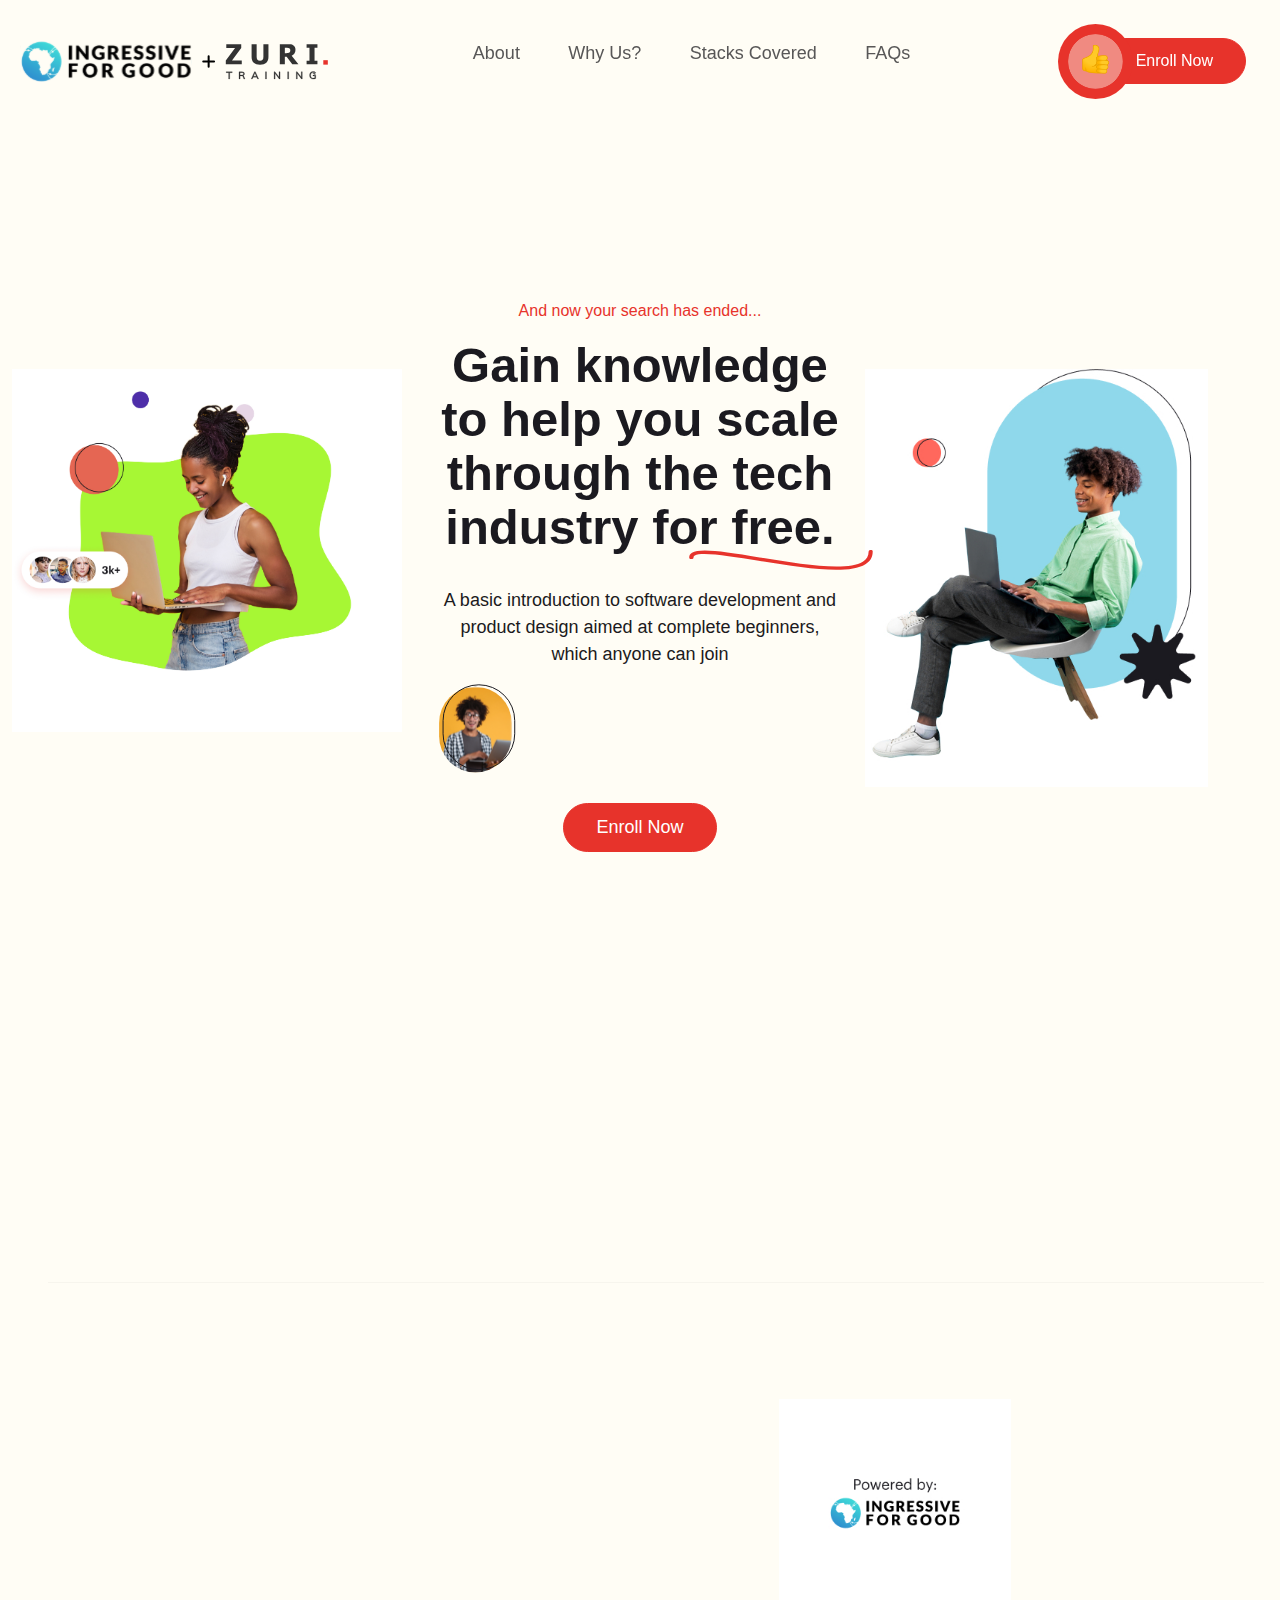
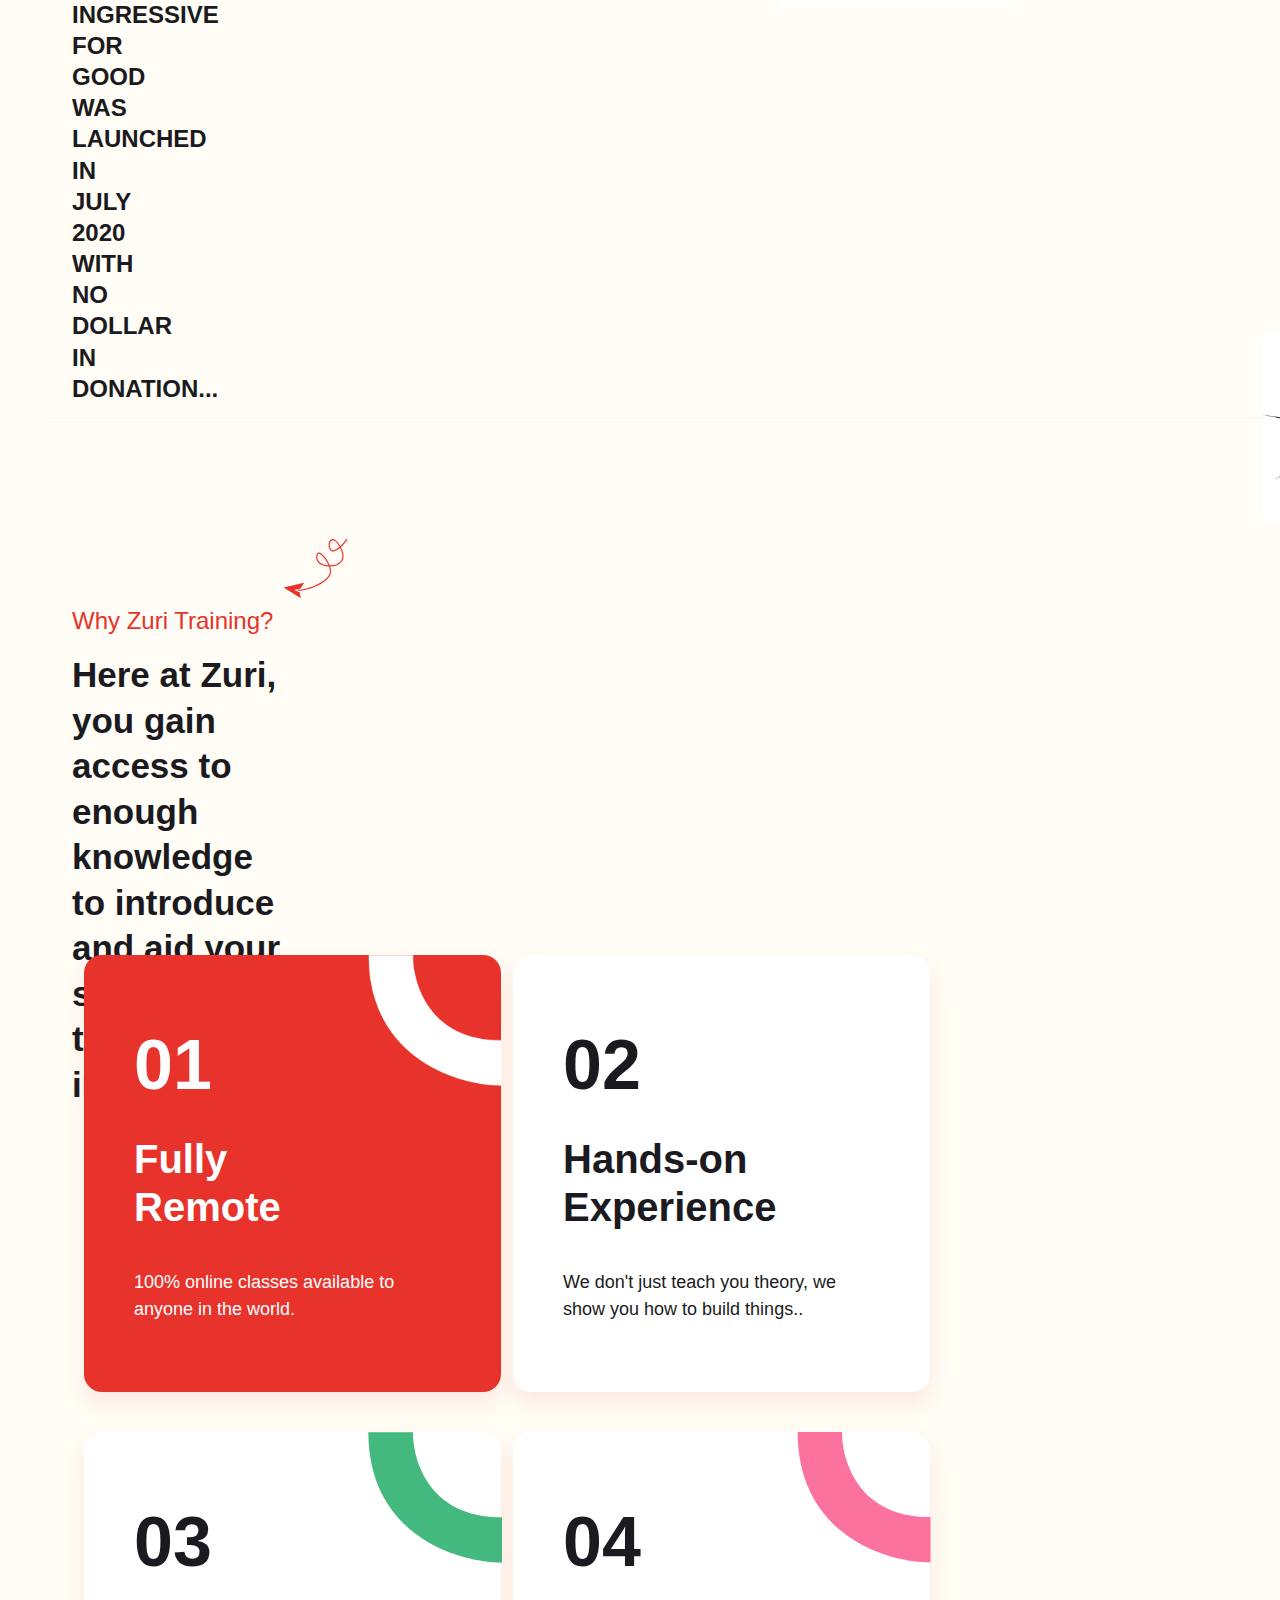
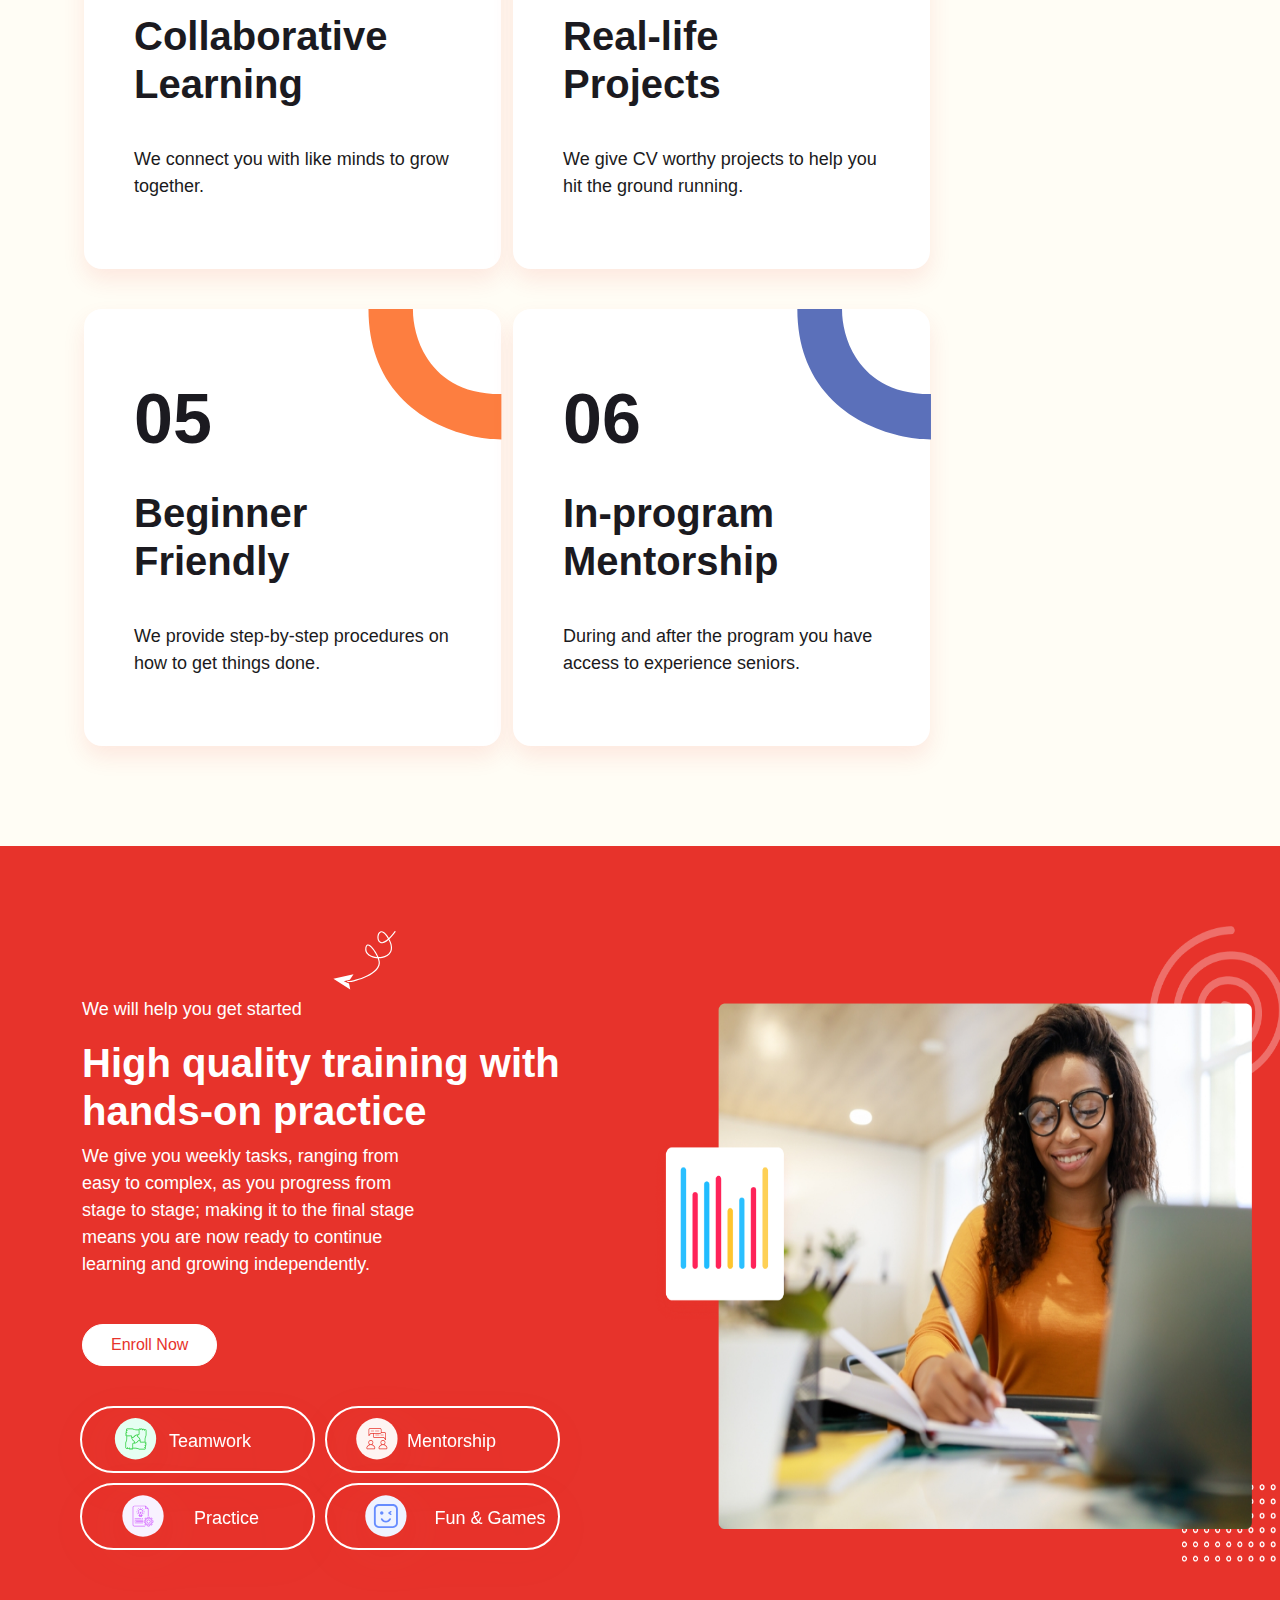
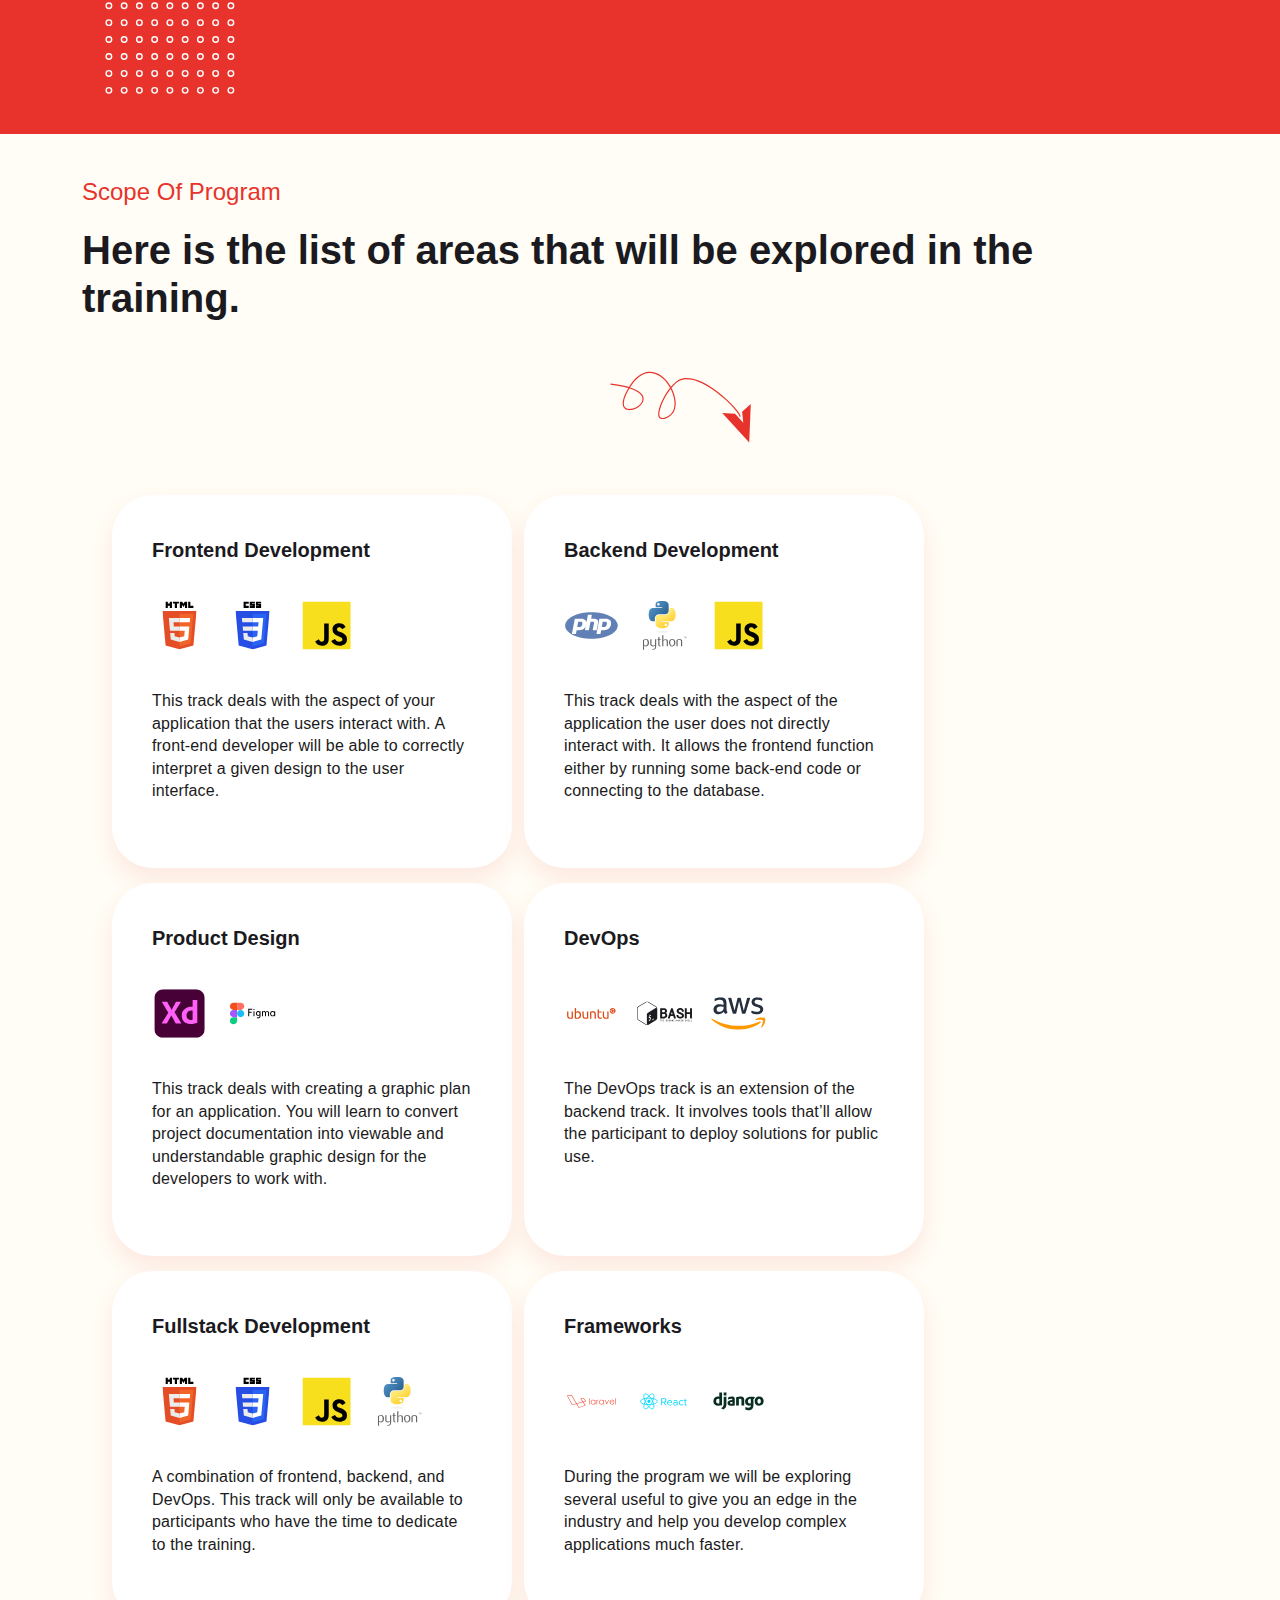
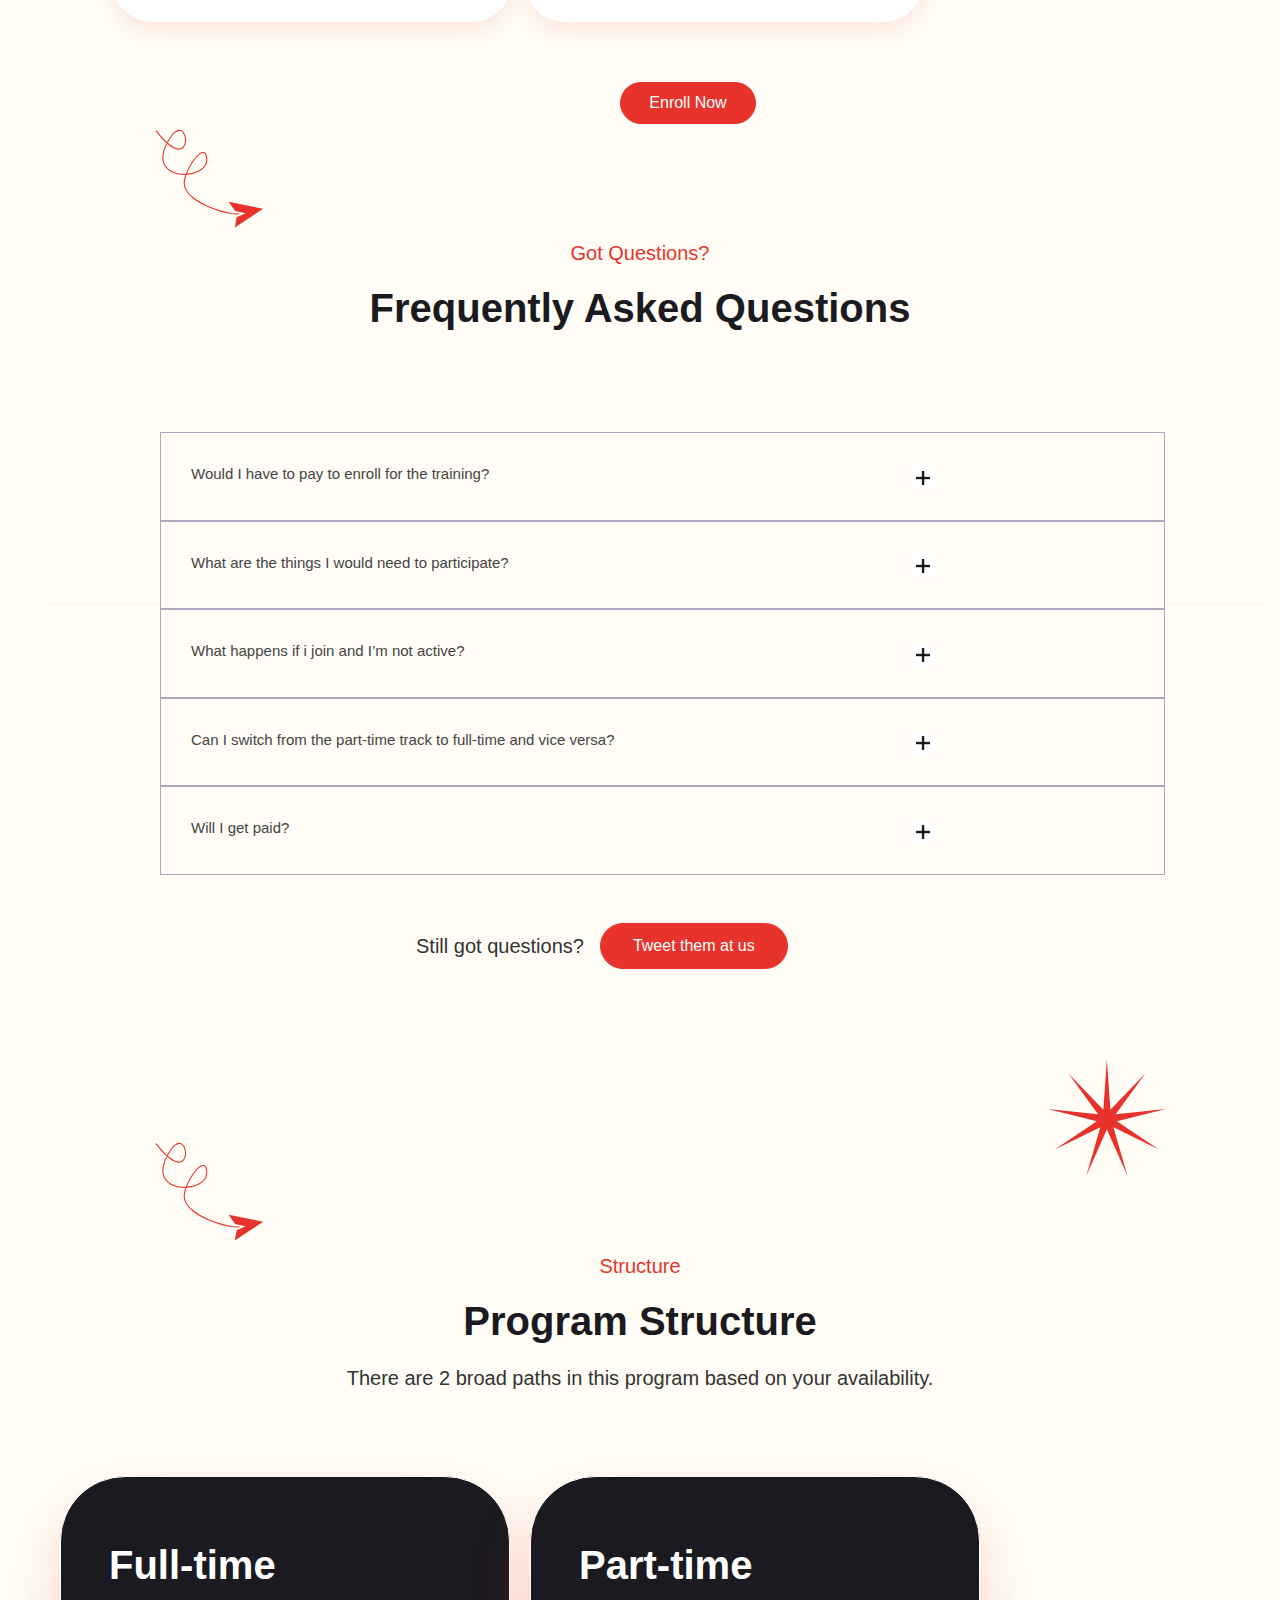
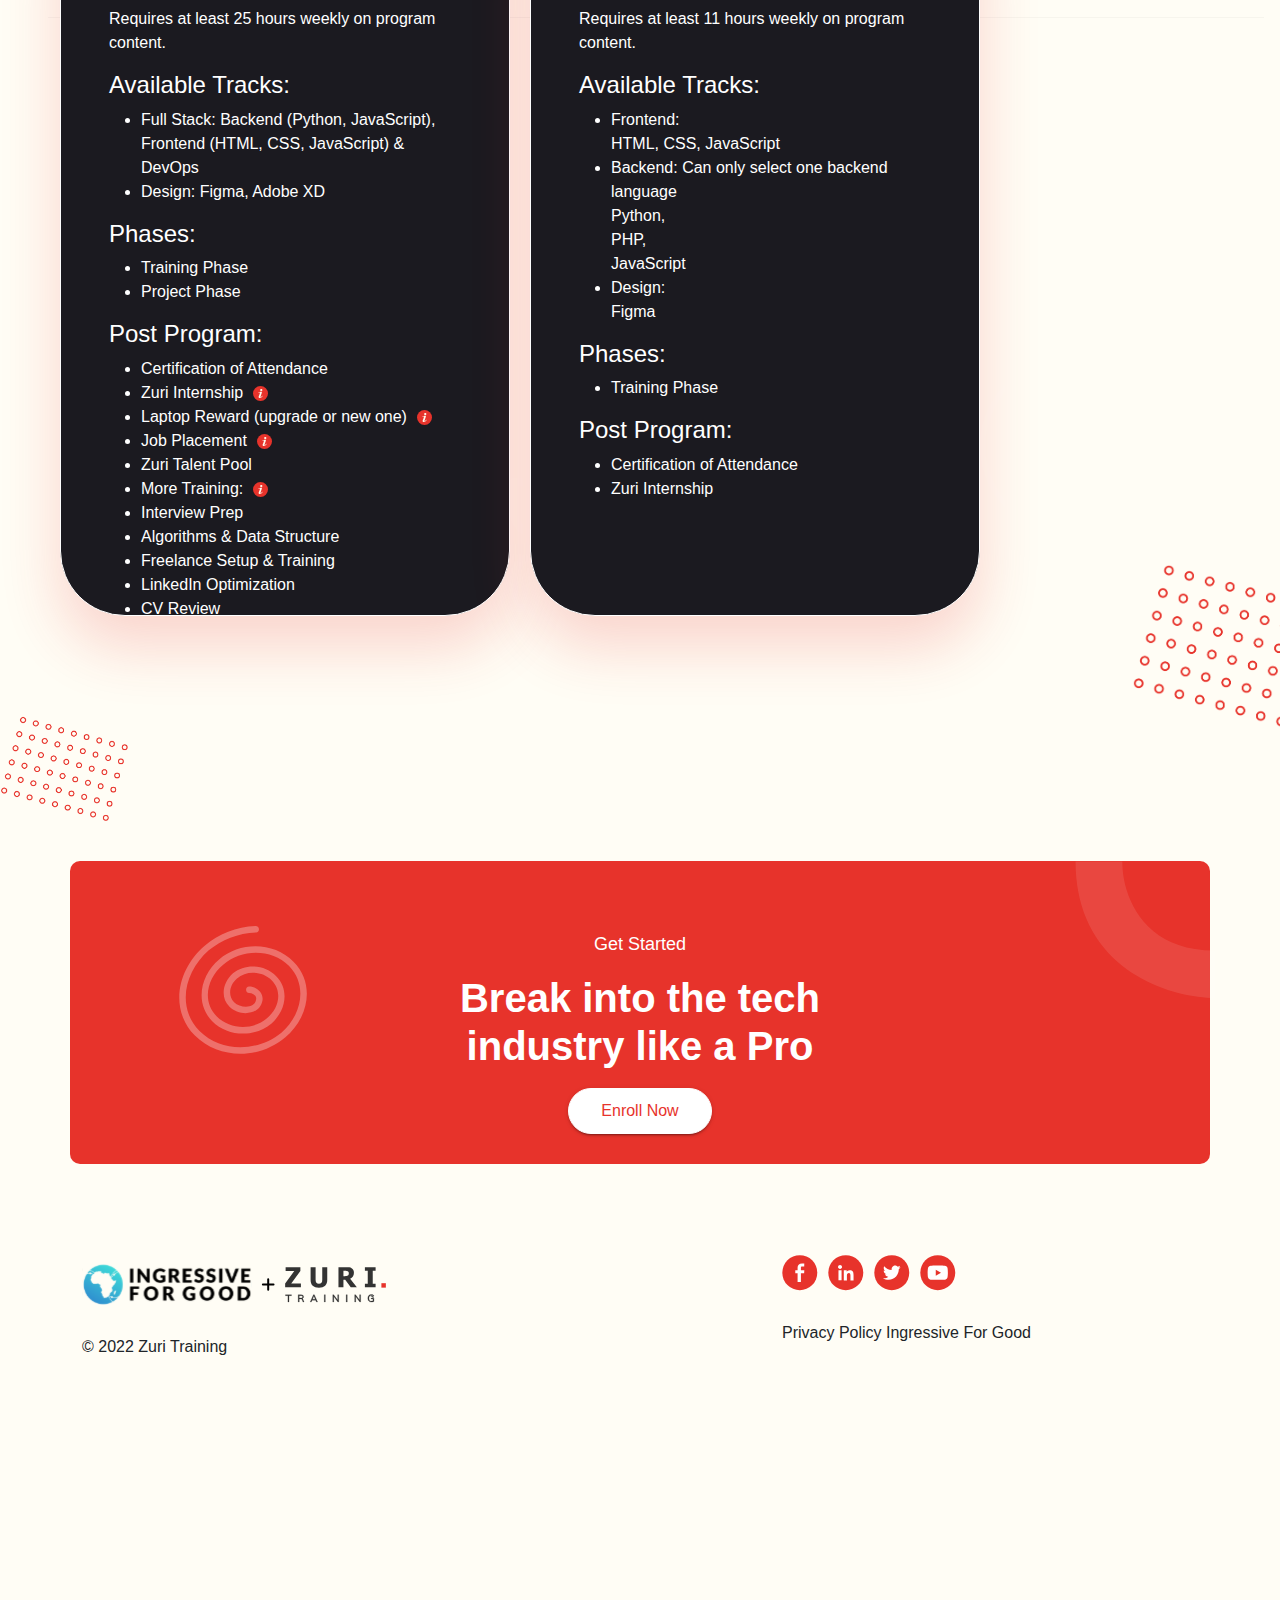
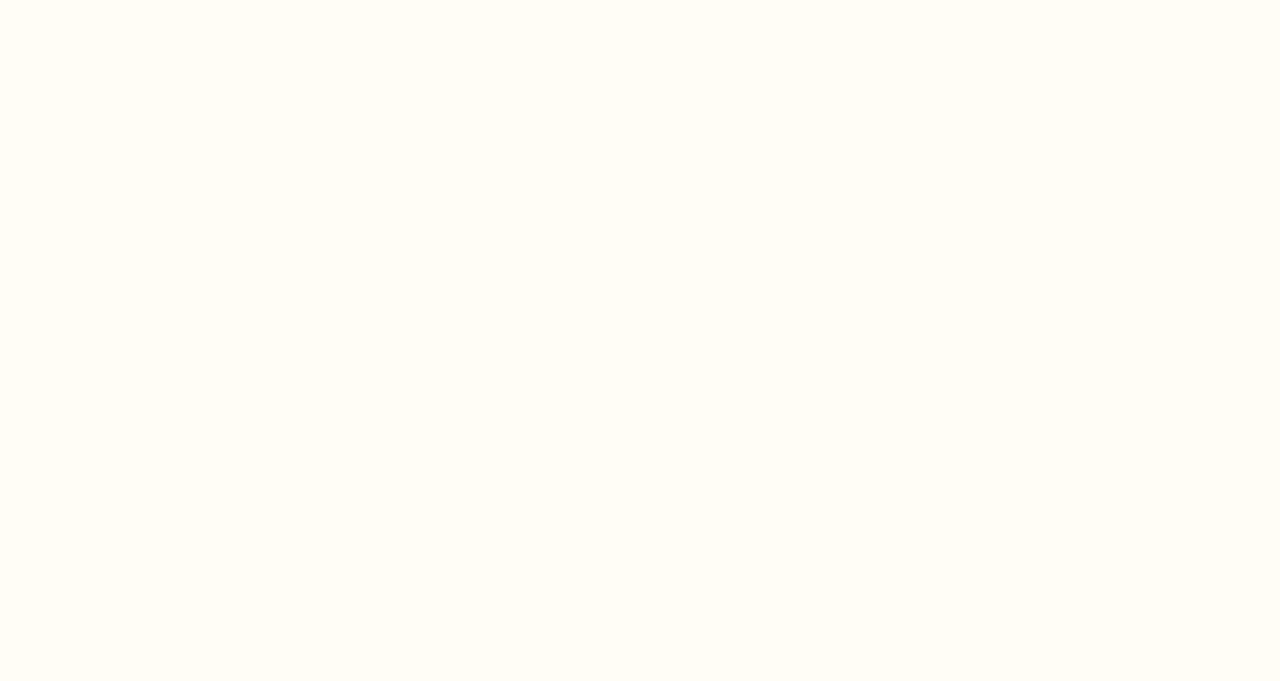
<file: industry-training.html>
<!DOCTYPE html>
<html lang="en">
<head>
    <meta charset="UTF-8">
    <meta http-equiv="X-UA-Compatible" content="IE=edge">
    <meta name="viewport" content="width=device-width, initial-scale=1.0">
    <link href="https://cdn.jsdelivr.net/npm/bootstrap@5.1.3/dist/css/bootstrap.min.css" rel="stylesheet">
    <script src="https://cdn.jsdelivr.net/npm/bootstrap@5.1.3/dist/js/bootstrap.bundle.min.js"></script>
    <link rel="”preload”" href="https://training.zuri.team/fonts/Graphik-Medium.woff2">
    <link rel="”preload”" href="https://training.zuri.team/fonts/Graphik-Semibold.woff2">
    <link rel="”preload”" href="https://training.zuri.team/fonts/Graphik-Regular.woff2">
    <link rel="stylesheet" href="industry-training.css">
    <title>industry</title>
</head>
<body>
    <div class="container-fluid mt-4 mx-2 d-flex justify-content-between align-items-center fixed sticky-top">
        <div class="logo">
            <a href="#"><img src="industry_files/logo.svg"></a>
        </div>
        <nav>
        <div class=" d-none  d-lg-none d-xl-inline nav-links ">
         <ul>
            <li><a href="">About</a></li>
            <li><a href="">Why Us?</a></li>
            <li><a href="">Stacks Covered</a></li>
            <li><a href="">FAQs</a></li>
         </ul>
        </div>
        </nav>
        <div class="enroll-thumbs-up">
            <img src="industry_files/thumbs.png">
            <a href="#"><button type="button">Enroll Now</button></a>
        </div>
           </div>

          <main>
            <div class="container-fluid main-header">
                <div class="row">
                    <div class="col-xl-4">
                        <img class="female d-none  d-lg-none d-xl-inline" src="industry_files/lady1.jpg">
                    </div>
                    <div class="col-xl-4 header">
                        <p class="text-center"><span>And now your search has ended...</span></p>
                        <h2 class="text-center">Gain knowledge to help you scale through the tech industry for free.</h2>
                        <img class="line" src="industry_files/line.svg">
              
                       
 <p class="text-center last-paragarph">A basic introduction to software development
     and product design aimed at complete beginners, which anyone can join</p>
     <img class="small-male d-none  d-lg-none  d-xl-inline" src="industry_files/maleface.svg">
                      <button class="mx-auto d-block" type="button">Enroll Now</button>  
                      <img class="section1wire  d-lg-none" src="industry_files/section1wire.svg">
                    </div>
                    <div class="col-xl-4">
                        <img class="male d-none d-lg-none  d-xl-inline" src="industry_files/male1.jpg">
                    </div>
                </div>
            </div>
          </main>
          <hr id="special-hr" class="mx-5">
          
          <section class="main-about">
            <div class="container-fluid ">
                <div class="row mx-5">
<div class="col-xl-4 about">
<h2>INGRESSIVE FOR GOOD WAS LAUNCHED IN JULY 2020 WITH NO DOLLAR IN DONATION...</h2>
</div>
<div class="col-xl-4 about">
    
<img style="width:232px;" src="industry_files/ingresive.jpg">
</div>
<div class="col-xl-4 about">
    <p>
    to help increase the earning power of African 
    youths by providing them with tech skills,
     community, tools, resources, and jobs... <a href="#" > Read More</a></p>
</div>
                </div>
            </div>
          </section>
          <hr class="mx-5">
          <section class="main-why">
<div class="container-fluid">
    <div class="row mx-5">
        <div class="col-xl-6 why">
            <img class="section3wire" src="industry_files/section3wire.svg">
            <p>Why Zuri Training?</p>
            <h1>
                Here at Zuri, you gain access to enough knowledge to introduce and aid your success in the tech industry.
            </h1>
        </div>
        <div class="col-xl-6">
            <img class="why-star"   src="industry_files/Star.jpg"> 
        </div>
    </div>
</div>
          </section>
          <section class="info">
            <div class="container-fluid">
                <div class="row main-box">
                    <div class="col-xl-4  box">
                        <img src="industry_files/curve1.png">
<h1 class="number">
    01
</h1>
<h2>
    Fully<br> Remote 
</h2>
<p>100% online classes available to anyone in the world.</p>
                    </div>
                    <div class="col-xl-4  box-rem">
                    <img src="industry_files/curve2.svg">
                        <h1 class="number">
                            02
                        </h1>
                        <h2>
                            Hands-on<br>
                            Experience
                        </h2>
                        <p>We don't just teach you theory, we show you how to build things..</p>
                    </div>
                    <div class="col-xl-4 box-rem">
                        <img src="industry_files/curve3.svg">
                        <h1 class="number">
                            03
                        </h1>
                        <h2>
                            Collaborative<br>
                            Learning
                        </h2>
                        <p>We connect you with like minds to grow together.</p>
                    </div>
                    <div class="col-xl-4 box-rem">
                        <img src="industry_files/curve4.svg">
                        <h1 class="number">
                            04
                        </h1>
                        <h2>
                            Real-life<br>
                            Projects
                        </h2>
                        <p>We give CV worthy projects to help you hit the ground running.</p>
                    </div>
                    <div class="col-xl-4 box-rem">
                        <img src="industry_files/curve5.svg">
                        <h1 class="number">
                            05
                        </h1>
                        <h2>
                            Beginner<br>
                            Friendly
                        </h2>
                        <p>We provide step-by-step procedures on how to get things done.</p>
                    </div>
                    <div class="col-xl-4 box-rem">
                        <img src="industry_files/curve6.svg">
                        <h1 class="number">
                            06
                        </h1>
                        <h2>
                            In-program<br>
                            Mentorship
                        </h2>
                        <p>During and after the program you have access to experience seniors.</p>
                    </div>
                </div>
            </div>
          </section>
    <section class="main-training">
<div class="container">
    <div class="row">
        <div class="col-xl-6 training">
            <img class="section5wire" src="industry_files/section5wire.svg">     
<p>We will help you get started</p>
<h2>High quality training with hands-on practice</h2>
<p class="last-p">We give you weekly tasks, ranging from easy to complex, as you progress from stage to stage;
     making it to the final stage means you are now ready to continue learning and growing independently.</p>
     <button type="button">Enroll Now</button>
     <div class="row">
        <div class="col-xl-6 training-stuffs">
            <img src="industry_files/hand.svg">
            <p>Teamwork</p>
        </div>
        <div class="col-xl-6 training-stuffs">
            <img src="industry_files/mentor.svg">
            <p> Mentorship</p>
        </div>
        <div class="col-xl-6 training-stuffs2">
           <img src="industry_files/practice.svg">
           <p style="padding-right:40px;">Practice</p>
        </div>
        <div class="col-xl-6 training-stuffs2">
          <img src="industry_files/games.svg">
          <p>  Fun & Games</p>
        </div>
     </div>
        </div>
      
        <div class="col-xl-6  ">
            <img class="section5-img d-none d-xl-inline" src="industry_files/section5-image.png">
        </div>
        <img class="dotsection5" src="industry_files/dotsection5.svg">
    </div>
</div>
    </section>
    <div class="scopeOfprogram">
        <div class="container">
            <p>Scope Of Program</p>
            <h2>Here is the list of areas that will be explored in the training.</h2>
        </div>
        <div class="container-fluid mx-5">
                <img class="section6 mx-auto d-block" src="industry_files/section6.svg">
                <div class="row stacks">
                    <div class="col-xl-4 stacks-box">
<p>Frontend Development</p>
<div class="stacks-tools">
    <img src="industry_files/html.svg">
    <img src="industry_files/css-3 logo.svg">
    <img src="industry_files/javascript logo.svg">
</div>
<p class="last-p">This track deals with the aspect of your application that the users interact with. A front-end developer will be able to correctly
     interpret a given design to the user interface.</p>
                    </div>
                    <div class="col-xl-4 stacks-box">
                        <p>Backend Development</p>
                        <div class="stacks-tools">
                            <img src="industry_files/php2 logo.svg">
                            <img src="industry_files/python-4 logo.svg">
                            <img src="industry_files/javascript logo.svg">
                        </div>
                        <p class="last-p">This track deals with the aspect of the application the user does not directly interact with.
                             It allows the frontend function either by running some back-end code or connecting to the database.</p>
                    </div>
                    <div class="col-xl-4 stacks-box">
                        <p>Product Design</p>
                        <div class="stacks-tools">
                            <img src="industry_files/adobe-xd logo.svg">
                            <img src="industry_files/Figma logo.svg">
                        
                        </div>
                        <p class="last-p">This track deals with creating a graphic plan for an application. 
                            You will learn to convert project documentation into viewable and understandable graphic design for the developers to work with.</p>
                    </div>
                    
                    <div class="col-xl-4 stacks-box">
                        <p>DevOps</p>
                        <div class="stacks-tools">
                            <img src="industry_files/Ubuntu logo.svg">
                            <img src="industry_files/Bash logo.svg">
                            <img src="industry_files/aws logo.svg">
                        </div>
                        <p class="last-p">The DevOps track is an extension of the backend track.
                             It involves tools that’ll allow the participant to deploy solutions for public use.</p>
                    </div>
                
                    <div class="col-xl-4 stacks-box">

                      <p>Fullstack Development</p>
                    <div class="stacks-tools">
                        <img src="industry_files/html.svg">
                        <img src="industry_files/css-3 logo.svg">
                        <img src="industry_files/javascript logo.svg">
                        <img src="industry_files/python-4 logo.svg">
             
                    </div>
                    <p class="last-p">A combination of frontend, backend, and DevOps.
                         This track will only be available to participants who have the time to dedicate to the training.</p>
                </div>
                    <div class="col-xl-4 stacks-box">
                        <p>Frameworks</p>
                        <div class="stacks-tools">
                            <img src="industry_files/Laravel logo.svg">
                            <img src="industry_files/React logo.svg">
                            <img src="industry_files/Django logo.svg">
                        </div>
                        <p class="last-p">During the program we will be exploring several useful 
                             to give you an edge in the industry and help you develop complex applications much faster.</p>
                    </div>
                </div>
                <button class="scopeOfprogram-btn mx-auto d-block" type="button">Enroll Now</button>
            </div>
        </div>
    </div>
    <hr  class="mx-5 ">
    <section class="main-FAQ">
        <div class="container faq">
        <img src="industry_files/section7wire.svg">
        <p class="text-center ">Got Questions?</p>
        <h2 class="text-center ">Frequently Asked Questions</h2>
        </div>
<div  class="main-accordion container-fluid mx-5 ">
        <button class="accordion">Would I have to pay to enroll for the training?<img src="industry_files/plus icon.png"></button>
        <div class="panel">
          <p>No, the program is completely free thanks to Ingressive For Good</p>
          
        </div>
        
        <button class="accordion">What are the things I would need to participate?<img class="plus" src="industry_files/plus icon.png"></button>
        <div class="panel">
          <p>You'll need a laptop, internet connection and the willingness to learn through collaboration and mentorship.</p>
        </div>
        
        <button class="accordion">What happens if i join and I’m not active?<img src="industry_files/plus icon.png"></button>
        <div class="panel">
          <p>Participants who join the program and stop engaging will be given the chance to catch up. You'll also be assigned a 'study-mate' and mentor to help you.
             However, there is the possibility of not being promoted to the next stage if you remain inactive for too long</p>
        </div>
        
        <button class="accordion">Can I switch from the part-time track to full-time and vice versa?<img src="industry_files/plus icon.png"></button>
        <div class="panel">
          <p>Unfortunately, no, you cannot switch from part-time to full-time and vice-versa</p>
        </div>
        
        <button class="accordion">Will I get paid?<img src="industry_files/plus icon.png"></button>
        <div class="panel">
          <p>We reward some participants who complete tasks early, however, this is not a weekly reward. All the work that will be done during the program are hypothetical.</p>
        </div>

</div>



<div class="last-part-faq">
<p class="mx-3 my-5">Still got questions?</p>
<button class="my-5" type="button">Tweet them at us</button>
</div>
    </section>
    <hr class="mx-5">
<section class="main-structure">
<div class="container structure">
    <img src="industry_files/section7wire.svg">
    <p class="text-center">Structure</p>
    <h2 class="text-center">
        Program Structure
    </h2>
    
    <p class="text-center last-p">There are 2 broad paths in this program based on your availability.</p>
    <img class="star" src="industry_files/Star1.svg">
</div>
<div class="structure-card">

    <div class=" row ">
        <!-- <img class="move" src="industry_files/move.svg"> -->
        <div class="col-xl-6 black-card">
            <h3>Full-time</h3>
            <p>Requires at least 25 hours weekly on program content.</p>
            <h4>Available Tracks:</h4>
            <ul>
                <li>Full Stack: Backend (Python, JavaScript), Frontend (HTML, CSS, JavaScript) & DevOps</li>
                <li>Design: Figma, Adobe XD</li>
            </ul>
            <h4>Phases:</h4>
            <ul>
               <li> Training Phase</li>

            <li>Project Phase</li>
            </ul>
            <h4>Post Program:</h4>
            <ul>
               <li> Certification of Attendance</li>

               <li>Zuri Internship<img data-bs-toggle="modal" data-bs-target="#zuri" style="width:15px;height:15px;margin-left: 10px;" src="industry_files/clarity.svg" ></li>

                <li>Laptop Reward (upgrade or new one)<img data-bs-toggle="modal" data-bs-target="#laptop" style="width:15px;height:15px;margin-left: 10px;" src="industry_files/clarity.svg" ></li> 

                    <li>Job Placement<img data-bs-toggle="modal" data-bs-target="#job" style="width:15px;height:15px;margin-left: 10px;" src="industry_files/clarity.svg" > </li>

                        <li>Zuri Talent Pool</li>

                            <li>More Training:<img data-bs-toggle="modal" data-bs-target="#train" style="width:15px;height:15px;margin-left: 10px;" src="industry_files/clarity.svg" > </li>

                            <li>Interview Prep</li>

<li>Algorithms & Data Structure</li>

<li>Freelance Setup & Training</li>

<li>LinkedIn Optimization</li>

<li>CV Review</li>
            </ul>

      <!-- Modal body -->     
      <div style="margin-top: 100px;" class="modal fade" id="zuri">
        <div class="modal-dialog">
          <div class="modal-content">
          
            <div style="padding-top:10px;padding-bottom: 40px;" class="modal-body">
                <h2 style="padding:30px 40px">
              <span style="font-weight:500;color:#161617;">Zuri Internship Is Optional</span>
</h2>
              <p style="color:#787878;font-size: 18px;" class="text-center">  What do we mean by this?
                    <p style="color:#787878;font-size: 18px;font-weight: 500;" class="text-center">
                    The Zuri Internship is another level of training that places the participants in a work simulation. It is not paid work; it’s a short training 
                    program to get participants ready for actual jobs. There will be cash rewards for a job well done.</p>

        
            </div>
      
          </div>
        </div>
      </div>
      <!---end of modal-->






     <!-- Modal body -->     
     <div style="margin-top: 100px;" class="modal fade" id="laptop">
        <div class="modal-dialog">
          <div class="modal-content">
          
            <div style="padding-top:10px;padding-bottom: 40px;" class="modal-body">
                <h2 style="padding:30px 40px">
              <span style="font-weight:500;color:#161617;">Laptop Reward (Upgrade Or New One)</span>
</h2>
              <p style="color:#787878;font-size: 18px;" class="text-center">  What do we mean by this?
                    <p style="color:#787878;font-size: 18px;font-weight: 500;" class="text-center">
                        We will be working with our partners on how to get laptops for exceptional participants who genuinely need a better device.
                         This is not for everyone, and we will only do this if we can get partners to fund / or donate.</p>

        
            </div>
      
          </div>
        </div>
      </div>
      <!---end of modal-->




     <!-- Modal body -->     
     <div style="margin-top: 100px;" class="modal fade" id="job">
        <div class="modal-dialog">
          <div class="modal-content">
          
            <div style="padding-top:10px;padding-bottom: 40px;" class="modal-body">
                <h2 style="padding:30px 40px">
              <span style="font-weight:500;color:#161617;">Job Reward:</span>
</h2>
              <p style="color:#787878;font-size: 18px;" class="text-center">  What do we mean by this?
                    <p style="color:#787878;font-size: 18px;font-weight: 500;" class="text-center">
                        This is a beginner-focused program; we will not be exclusively recommending everyone for jobs or job placement. We will not be placing everyone in our talent pool. We will select very few who are exceptional, smart and able to out-perform their pairs and recommend them for possible employment or further internships. You might still have to go through other forms of interview depending on the employer</p>

        
            </div>
      
          </div>
        </div>
      </div>
      <!---end of modal-->






     <!-- Modal body -->     
     <div style="margin-top: 100px;" class="modal fade" id="train">
        <div class="modal-dialog">
          <div class="modal-content">
          
            <div style="padding-top:10px;padding-bottom: 40px;" class="modal-body">
                <h2 style="padding:30px 40px">
              <span style="font-weight:500;color:#161617;">More Training</span>
</h2>
              <p style="color:#787878;font-size: 18px;" class="text-center">  What do we mean by this?
                    <p style="color:#787878;font-size: 18px;font-weight: 500;" class="text-center">
                        We will be partnering with more companies to provide more training to participants in this track. However, this is subject to the partners. If we cannot get partners in any of the items listed below, we will not be doing the training.</p>

        
            </div>
      
          </div>
        </div>
      </div>
      <!---end of modal-->






















<img class="hour" src="industry_files/hour.png">
        </div>
        <div class="col-xl-6 black-card-2 ">
        <h3>Part-time</h3>
        <p>Requires at least 11 hours weekly on program content.</p>
        <h4>Available Tracks:</h4>
        <ul>
<li>Frontend:<br>

    HTML, CSS, JavaScript</li>
    <li>Backend: Can only select one backend language<br>

        Python,<br>
        
        PHP,<br>
        
        JavaScript</li>
        <li>Design:<br>

            Figma</li>
        </ul>
        <h4>Phases:</h4>
        <ul>
            <li>Training Phase</li>
        </ul>
        <h4>Post Program:</h4>
        <ul>
            <li>Certification of Attendance</li> 

               <li>Zuri Internship</li>
        </ul>
        <img class="time" src="industry_files/time.png">
        </div>
    </div>
    <img class="circle" src="industry_files/circle.png">
    <img class="circle-1" src="industry_files/circle.png">
</div>
</section>
<div class="last-part-section">
    <div class="container last">
        <img class="round" src="industry_files/round.svg">
        <img class="bend" src="industry_files/bend1.svg">
        <p>Get Started</p>
<h2 class="text-center">Break into the tech<br> industry like a Pro</h2>
<button class="mx-auto d-block" type="button">Enroll Now</button>

</div>
    </div>
</div>
<footer>
   <div class="container">
        <div class="row">
            <div class="col-xl-6 footer-logo">
                <img class="logo" src="industry_files/logo.svg">
                <p>© 2022 Zuri Training</p>
            </div>
            <div class="col-xl-6 footer-main-icons ">
                <div class="d-flex footer-icons">
                    <img src="industry_files/facebook.svg">
                    <img src="industry_files/linkd.svg">
                    <img src="industry_files/twitter.svg">
                    <img src="industry_files/youtube.svg">
                </div>
                <p>Privacy Policy

                    Ingressive For Good</p>
        </div>
        </div>
    </div>
</footer>














    <script>
        var acc = document.getElementsByClassName("accordion");
        var i;
        
        for (i = 0; i < acc.length; i++) {
          acc[i].addEventListener("click", function() {
            this.classList.toggle("active");
            var panel = this.nextElementSibling;
            if (panel.style.display === "block") {
              panel.style.display = "none";
            } else {
              panel.style.display = "block";
            }
          });
        }
        </script>
</body>
</html>
</file>
<file: industry-training.css>
@import url('http://fonts.cdnfonts.com/css/graphik');
*{
    font-family: 'Graphik , sans-serif';
}
@import url('http://fonts.cdnfonts.com/css/graphik');
*{
    font-family: 'Graphik' , sans-serif;
   
}
body,html{
    overflow-x: hidden;
}
body{
    background-color: rgb(255, 253, 245);;   
}

.logo a img{
    width:308px;
}
nav {
display: flex;
justify-content: space-between;
align-items: center;
}
.nav-links {
flex: 1;
text-align:center;
} 

.nav-links ul li {
list-style: none;
display: inline-block;
padding: 8px 22px;
position: relative;

}

.nav-links ul li a {
text-decoration: none;
font-size: 18px;
color:#585757;
cursor: pointer;
transition: 0.5s;
}
.nav-links ul li a:active{
border: 1px  solid red;
background-color: red;
}
.enroll-thumbs-up{
margin-right: 30px;
}
.enroll-thumbs-up img{
width:75px;
background-color: #e7332b;
border-radius: 50%;
position: relative;
left:35px;
padding: 10px;
}
.enroll-thumbs-up a button{
border: 1px solid #e7332b;
background-color: #e7332b;
color:white;
padding: 10px 32px;
border-radius: 71px;
}
.main-header{
    margin-top: 70px;
    margin-bottom: 50px;
}
.male{
    width:343px;
    margin-top: 70px;
}
.female{
    width:390px;
    margin-top: 70px;
}


.header p span{
color:#e7332b;
}
.header h2{
line-height: 1.1;
color:#1b1a20;  
font-size:49px;
font-weight: 700;

} 
.header .last-paragarph{
color:#1b1a20; 
font-size: 18px;

} 
 .line{
    width:184px;
  margin-left: 250px;
 position: relative;
 bottom:15px;
}
.section1wire{
    width:90px;
  margin-left: 240px;
  position: relative;
  bottom:89px;
}
.header button{
background-color: #e7332b;
padding: 10px 32px;
font-size: 18px;
border: 1px solid #e7332b;
color:#fff;
border-radius: 71px;
position: relative;
bottom:90px;
} 
hr{
width: 95%;
    border-width: 0px 0px thin;
    border-style: solid;
    border-color: rgba(0, 0, 0, 0.12);
    position: relative;
    bottom:60px;
}
.about h2{
    font-size: 24px;
    line-height: 1.3;
    color:#1b1a20;
    font-weight: 700;

   
}
.about img{
    margin-left: 120px;
    position: relative;
    bottom:60px;
}

.about p{
    font-size: 24px;
    line-height: 1.3;
    color:#1b1a20;
    text-align: right; 

}
.about p a{
    color:#43b97f;
}
.why h1{
    font-size:35px;
    font-weight:700;
    color:#1b1a20;
    line-height:1.3;
   
}
.why p{
    font-size:24px;
    font-weight:400;
    color:#e7332b;
    line-height:1.3;
   
}
.section3wire{
    width:90px;
    margin-left: 200px;
  
} 
.why-star{
    width:192px;
    margin-top: 100px;
    margin-left: 60px;
}
.info{
    margin-top: 100px;
}
.info .container-fluid{
    margin-left: 32px;
}
.box{
    background: #e7332b;
    border-radius: 18px;
    box-shadow: 0 11px 22px rgb(231 51 43 / 10%);
    padding: 58px 48px 93px 50px;
    transition: -webkit-transform .3s ease;
    transition: transform .3s ease;
    transition: transform .3s ease,-webkit-transform .3s ease;
    margin-left: 12px;
    width:417px;
    height:437px;
    margin-top: 40px;
}
.box-rem{
    background: white;
    border-radius: 18px;
    box-shadow: 0 11px 22px rgb(231 51 43 / 10%);
    padding: 58px 48px 93px 50px;
    transition: -webkit-transform .3s ease;
    transition: transform .3s ease;
    transition: transform .3s ease,-webkit-transform .3s ease;
    margin-left: 12px;
    width:417px;
    height:437px;
    margin-top: 40px;
    color:#1b1a20;   
}
.box:hover , .box-rem:hover{
    -webkit-transform: translateY(-15px);
    transform: translateY(-15px);
}
.box h1{
    color:white;
    font-weight: 700;
   font-size: 70px;
   padding-top:10px;
}
.box-rem h1{
    font-weight: 700;
   font-size: 70px;
   padding-top:10px; 
}
.box p{
    font-size: 18px;
    font-weight: 400;
    padding-top: 30px;
    color:white;
}
.box-rem p{
    font-size: 18px;
    font-weight: 400;
    padding-top: 30px;
}
.box h2{
    font-size: 40px;
    padding-top:20px;
    color:white;
    font-weight: 700;
}
.box-rem h2{
    font-size: 40px;
    padding-top:20px;
 
    font-weight: 700; 
}


.box img , .box-rem img{
    float: right!important;
    margin-right: -49px!important;
    margin-top: -58px!important;
    width: 42%!important;
}
.main-training{
    background-color: rgb(231, 51, 43);
    margin-top: 200px;
    padding-top: 80px;
}
.training img{
    width:94px;
    height:42px;
}
.section5-img{
    width:634px;
    height:636px;
}
.training .section5wire{
    margin-left: 240px;
    width:88px;
    height:70px;
}
.training h2{
    font-weight: 700;
    font-size: 40px;
    color:white;
}
.training p{
    font-size: 18px;
    font-weight: 400;
    color:white;
}
.training .last-p{
    font-size: 18px;
    font-weight: 400;
    color:white;
padding-right: 200px;  
}
.training button{
    background: #fff;
    border:1px solid white;
    border-radius: 71px;
    color: #e7332b;
    margin-bottom: 40px;
    margin-top: 30px;
    padding: 8px 28px;



}
.training-stuffs{
    border: 2px solid #fff;
    border-radius: 79px;
    box-sizing: border-box;
    color: #fff;
    cursor: no-drop;
    padding-top: 20px;
  padding-left: 20px;
    -webkit-filter: drop-shadow(0 11px 22px rgba(231,51,43,.1))!important;
    filter: drop-shadow(0 11px 22px rgba(231,51,43,.1))!important;
    font-size: 16px;
  display: flex;
  justify-content: space-around;
    width: 235px;
    margin-left: 10px;
}
.training-stuffs2{
    margin-top: 10px;
    margin-left: 10px;
    border: 2px solid #fff;
    border-radius: 79px;
    box-sizing: border-box;
    color: #fff;
    cursor: no-drop;
    -webkit-filter: drop-shadow(0 11px 22px rgba(231,51,43,.1))!important;
    filter: drop-shadow(0 11px 22px rgba(231,51,43,.1))!important;
    font-size: 16px;
  display: flex;
  justify-content: space-around;
    width: 235px;
    padding-top: 20px;
}
.training-stuffs img{
  position: relative;
  bottom: 10px; 
}
.training-stuffs2 img{
  position: relative;
  bottom: 10px; 
}
.training-stuffs p {
    padding-right: 50px;
}
.dotsection5{
    width:200px;
    height: 172px;
    padding: 35px;
}
.scopeOfprogram{
    margin-top: 40px;
}
.scopeOfprogram p{
    color: #e7332b;
    font-size: 24px;
    font-style: normal;
    font-weight: 400;
 
}
.scopeOfprogram h2{
    color: #1b1a20;

    font-size: 40px;
   padding-right: 600px;
    font-weight: 700;
 
}
.section6{
    width:168px;height:150px;
}
.stacks-box{
    background: white;
    border-radius: 41px;
    box-shadow: 0 11px 22px rgb(231 51 43 / 10%);

    padding: 40px;
    width:400px;
    margin-left: 12px;
    margin-top: 15px; 
}
.stacks-box p{
font-size: 20px;
color: #1b1a20;
padding-bottom: 20px;
font-weight: 700;
}
.stacks-tools img{
    width:69px;
    height:49px;
    padding-right:14px;
}
.stacks-box .last-p{
    font-size: 16px;
    font-weight: 400;
    letter-spacing: .01em;
    line-height: 140%;
    padding-bottom: 10px;
    padding-top: 40px;
    color: #1b1a20;
    
}
.scopeOfprogram-btn{
    background:#e7332b ;
    border:1px solid #e7332b;
    border-radius: 71px;
    color: white;
    margin-top: 40px;
    margin-bottom: 180px;
    margin-top: 30px;
    padding: 8px 28px;

}

.faq img , .structure img{
    width:150px;
    height:117px;
    margin-left: 50px;
}
.faq p , .structure p{
font-weight: 400;
color:#e7332b;
font-size: 20px;
}
.faq h2 , .structure h2{
    color:#1b1a20;
    font-weight: 700;
    font-size: 40px;
    
}
.main-accordion{
    margin-top: 100px;
position: relative;
left:100px;
}
.accordion {
    background-color: #fffdf5;
  border: 1px solid rgba(71,44,111,.43)!important;
  color: #444;
  cursor: pointer;
  padding: 30px!important;
  padding-bottom: 10px!important;
width:80%;
  border: none;
  text-align: left;
  outline: none;
  font-size: 15px;
  transition: 0.4s;
}

.active, .accordion:hover {
    background-color: #fffdf5;
    
}

.panel {
  padding: 0 18px;
  display: none;
  background-color: #fffdf5;
  
  overflow: hidden;
}
.accordion img{
    width:25px;
    user-select: none;
    width: 1em;
    height: 1em;
    display: inline-block;
    fill: currentcolor;
    flex-shrink: 0;
    transition: fill 200ms cubic-bezier(0.4, 0, 0.2, 1) 0ms;
    font-size: 1.5rem;
    margin-left: 950px;
   position: relative;
   bottom:20px;
}
.accordion img:active{

    color: var(--arrow-color, black);
    transform: rotate(180deg);
    transition: transform var(--transition-duration, 0.3s);

}
.last-part-faq{
    display: flex;
    margin-left: 450px;
    margin-bottom: 100px;
}
.last-part-faq p{
    color: #333;
    padding-top: 10px;
    font-size: 20px;
    
    font-weight: 400;
    line-height: 130%;
}
.last-part-faq button{
    background: #e7332b;
    border-radius: 71px;
    box-shadow: none;
    color: #fff;
    padding: 10px 32px;
    text-transform: none;
    border: 1px solid #e7332b;
}
.structure .last-p{
    font-weight: 400;
color:#333;
font-size: 20px;

padding-top: 10px;
}
.star{
    width:143px;
    height:141px;
    position: relative;
    left:900px;
    bottom:350px;
}
.move{
    width:144px;
    height:139px;
}
.structure-card{
    margin-top: 150px;
}
.black-card{
    background: #1b1a20;
    border: 1px solid #fff;
    border-radius: 65px;
    box-shadow: 0 31px 60px rgba(231,51,43,.2);
    box-sizing: border-box;
    height: 740px;
    padding: 64px 48px;
    color:white;
   width:577px;
   margin-left: 72px;
   position: relative;
   bottom:200px;
}
.black-card-2{
    background: #1b1a20;
    border: 1px solid #fff;
    border-radius: 65px;
    box-shadow: 0 31px 60px rgba(231,51,43,.2);
    box-sizing: border-box;
    height: 740px;
    padding: 64px 48px;
    color:white;
    width:577px;
  margin-left: 20px;
  position: relative;
   bottom:200px;
}
.black-card h3 , .black-card-2 h3{
font-weight: 700;
font-size: 40px;
}
.black-card p , .black-card-2 p{
    padding-top: 10px;
}
.black-card h4 , .black-card-2 h4{
font-weight: 400;

}
.hour{
    width:96px;
    height:135px;
    margin-left: 400px;
    position: relative;
   bottom: 160px;
}
.time{
    width:192px;
    height:191px;
    margin-left: 400px;
    position: relative;
   bottom: 160px;
}
.circle{
    display: flex!important;
    float: right!important;
    margin-right: -57px!important;
    margin-top: -252px!important;
    width: 16%!important;
}
.circle-1{
    display: flex!important;
  margin-top: -100px;
    width: 10%!important;
}
.last-part-section{
    margin-top:40px ;
}
.last{
    background-color: #e7332b;
    color:white;
    border-radius: 10px;
}
.last p{
    color: #fff;
    display: flex;
    font-size: 18px;
    font-weight: 400;
    justify-content: center;
    padding-top: 70px;
    width: 100%;
}
.last h2{
font-size: 40px;
    font-weight: 700;
   padding-bottom: 40px;
    
}
.last button{
    border: 1px solid white;
    background: #fff;
    border-radius: 71px;
    color: #e7332b;
    padding: 10px 32px;
    text-transform: none;
   position: relative;
   bottom: 30px;
    box-shadow: rgb(0 0 0 / 20%) 0px 3px 1px -2px, rgb(0 0 0 / 14%) 0px 2px 2px 0px, rgb(0 0 0 / 12%) 0px 1px 5px 0px;

}
.round{
    left: 14%!important;
    margin-top: 65px!important;
    position: absolute;
    width: 10%!important;
}
.bend{
    position: absolute;
    right: 5%;
    width: 11%;
}
footer{
    margin-top: 100px;
}
footer .logo{
    width:304px;
    height:41px;
}
footer p{
    padding-top: 30px;
}

.footer-icons img{
    width:46px;
height:36px;
padding-right: 10px;
}
@media screen and (max-width:1280px) and (min-width:900px){
    .main-header{
        margin-top: 200px;
        margin-bottom: 0;
        position: relative;
        bottom: 0px;
    }
.header button{
    margin-top: 120px;
}
.about h2{
    padding-right: 550px;
    
}
  .about img{
margin-left: 320px;
position: relative;
bottom:200px;
  } 
  .about p{
    padding-left: 550px;
position: relative;
bottom:350px;
}
.main-header{
    position: relative;
    bottom:0;

}
#special-hr{
    margin-top: 640px;
}
hr{
width: 95%;
    border-width: 0px 0px thin;
    border-style: solid;
    border-color: rgba(0, 0, 0, 0.12);
    position: relative;
    bottom:300px;
}
.main-why{
    position: relative;
    bottom:200px;
}
.why{
    padding-right: 350px;
}
.why-star{
    position: relative;
    bottom: 300px;
    left:550px;
}
.info{
    position: relative;
    bottom:200px;
}
 .main-box{
    position: relative;
    bottom:300px;
    left:40px;
 }
 .main-training{
    position: relative;
    bottom:600px;
 }
 .scopeOfprogram{
    position: relative;
    bottom:600px;
 }
 .scopeOfprogram p{
    text-align: left;
 }
 .scopeOfprogram h2{
    text-align:left; 
    padding-right: 0;  
 }
 .scopeOfprogram-btn {
    margin-top: 60px;
 }
 .stacks{
    margin-left: 40px;
 }
 .main-FAQ{
    position: relative;
    bottom:800px;
 }
 .last-part-faq{
    margin-left: 400px;
 }
 .accordion img{
    position: relative;
    right:230px;
 }
 .main-structure{
    position: relative;
    bottom:800px; 
 }
 .black-card{
  width:450px;
 }
 .black-card-2{
 width:450px;
 }
 .last-part-section{

    position: relative;
    bottom:800px; 
 }
 footer{
    position: relative;
    bottom:800px; 
 
 }
.footer-main-icons{
margin-left: 700px;
position: relative;
bottom:120px;
}
}

@media screen and (max-width:820px){
.header button{
    margin-top: 120px;
}
.section1wire{
    margin-left: 400px;
}
.about img{
    margin-left: 170px;
    position: relative;
    bottom:10px;
}

.about p{
padding-bottom: 40px;

}
.main-box{
    position: relative;
    bottom:300px;
   
}
.box , .box-rem{
    width:697px;
}
.main-training{
    margin-top: 10px;
 }
 .scopeOfprogram{
    margin-top: 100px;
 }
 .scopeOfprogram p{
    text-align: center;
 }
 .scopeOfprogram h2{
    text-align: center; 
    padding-right: 0;  
 }
 .stacks-box{
    width:677px; 
 }
 .stacks-box p{
   display: flex;
   justify-content: flex-start;
 }
 .main-accordion{
    position: relative;
    left:20px;
 }
 .last-part-faq{
    margin-left: 150px;
 }
 .black-card{
    margin-left: 100px;
 }
 .black-card-2{
    margin-top: 20px;
    margin-left: 120px;
 }
 footer{
    margin-left: 200px;
 }
 .accordion img{
    width:25px;
    user-select: none;
    width: 1em;
    height: 1em;
    display: inline-block;
    fill: currentcolor;
    flex-shrink: 0;
    transition: fill 200ms cubic-bezier(0.4, 0, 0.2, 1) 0ms;
    font-size: 1.5rem;
    margin-left: 450px;
   position: relative;
   bottom:20px;
}

}
@media screen and (max-width:576px) and (min-width:500px){
    .enroll-thumbs-up{
margin-right: 0px;
}
.section1wire{
   
  margin-left: 310px;

}
.about img{
    margin-left: 120px;
  
}
.main-box , .stacks {
    width:450px;
    margin-left: 0;
}
.last-part-faq{
    margin-left: 120px;
 }
 .accordion img{
 position: relative;
 right:80px;
 }
 .black-card, .black-card-2{
    width:450px;  
 }
}

@media screen and (max-width:450px) and (min-width:400px){
    .enroll-thumbs-up{
margin-right: 0px;
} 
.logo a img{
    width:100px;
}
.header h2{
    font-size: 32px;
}
.line{
    margin-left: 50px;
}
.section1wire{
    margin-left: 220px;
}
.about img{
    margin-left: 40px;
}
.about p{
    font-size: 19px;
}
.why h1{
    font-size: 32px;
}
.main-box , .stacks{
    width:340px;
   
}
.box , .box-rem{
    margin-left: 10px;
}
.stacks-box{
 position: relative;
 right:20px;
}
.scopeOfprogram-btn{
 margin-right: 60px;
}
.training .last-p {
text-align: center;
padding-right: 0;
}
.last-part-faq{
    margin-left: 60px;
 }
 .accordion img{
    position: relative;
    right:200px;
 }
.main-accordion{
    position: relative!important;
    right: 230px !important;
}
 .black-card{
    width:370px;
    margin-left: 35px;
 }
 .black-card-2{
    width:370px;
    margin-left: 35px;
 }
 footer{
    margin-left: 60px;
 }
}
@media(max-width:395px){
  .about h2{
    font-size: 20px;
  } 
  .about img{
    position: relative;
    right:150px;
  } 
  .about p{
    font-size: 22px;
    text-align: center;
  }
  .why h1{
    font-size: 22px;
  }
  .box , .box-rem{
position: relative;
right:49px;
  }
  .last-p{
  text-align: center;
  padding-right: 0px!important;
  margin-right: 0px!important;
  }
  .stacks-box{
    position: relative;
    right:49px; 
  }
  .last-part-faq{
    position: relative;
   right:100px;
  }
  .black-card , .black-card-2{
    width:370px;
    margin-left: 29px;
 }
 footer{
    margin-left: 50px;
 }
}
</file>
